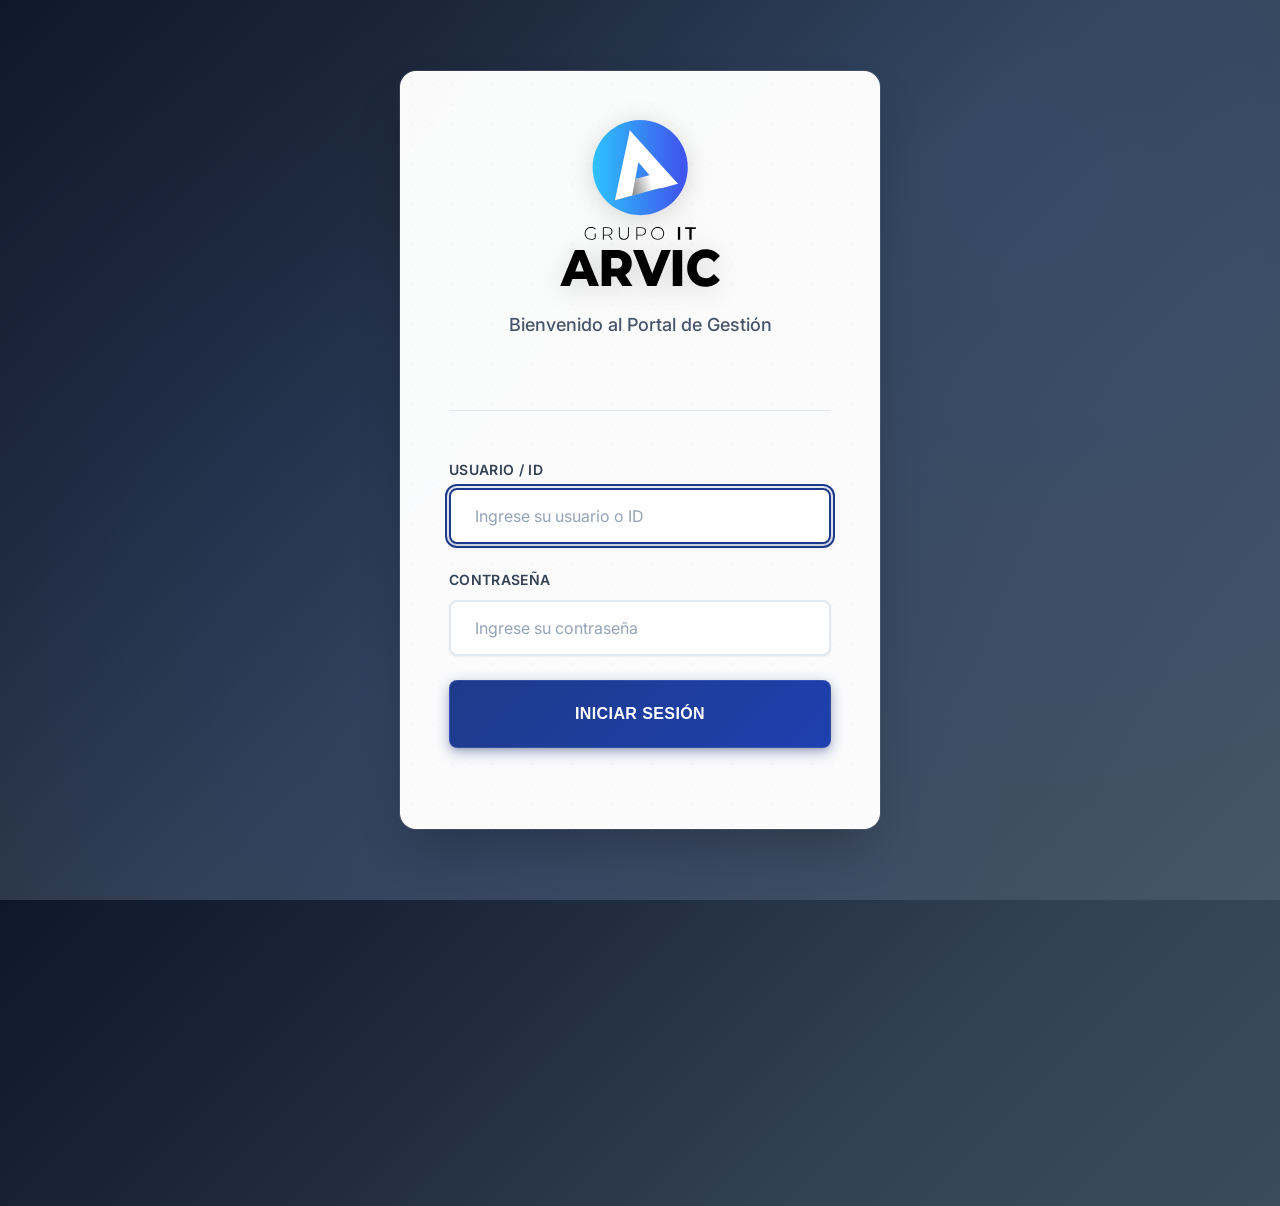
<file: index.html>
<!DOCTYPE html>
<html lang="es">
<head>
    <meta charset="UTF-8">
    <meta name="viewport" content="width=device-width, initial-scale=1.0">
    <title>Portal ARVIC - Iniciar Sesión</title>
    <link rel="stylesheet" href="https://cdnjs.cloudflare.com/ajax/libs/font-awesome/6.5.1/css/all.min.css">
    <link rel="stylesheet" href="css/shared.css">
    <link rel="stylesheet" href="css/login.css">
</head>
<body>
    <div class="login-container">
        <div class="logo-section">
            <div class="logo">
                <img src="images/Logo Grupo IT Arvic 2.svg" alt="GRUPO IT ARVIC" class="logo-svg-complete">
            </div>
            <p class="welcome-text">Bienvenido al Portal de Gestión</p>
        </div>

        <div class="error-message" id="errorMessage"></div>
        <div class="success-message" id="successMessage"></div>

        <form id="loginForm">

            <div class="form-group">
                <label for="userId">Usuario / ID</label>
                <input type="text" id="userId" placeholder="Ingrese su usuario o ID" required>
            </div>

            <div class="form-group">
                <label for="password">Contraseña</label>
                <input type="password" id="password" placeholder="Ingrese su contraseña" required>
            </div>

            <button type="submit" class="login-btn">Iniciar Sesión</button>
        </form>
    </div>

    <script src="js/database.js"></script>
    <script src="js/auth.js"></script>
    <script src="js/login.js"></script>
</body>
</html>
</file>
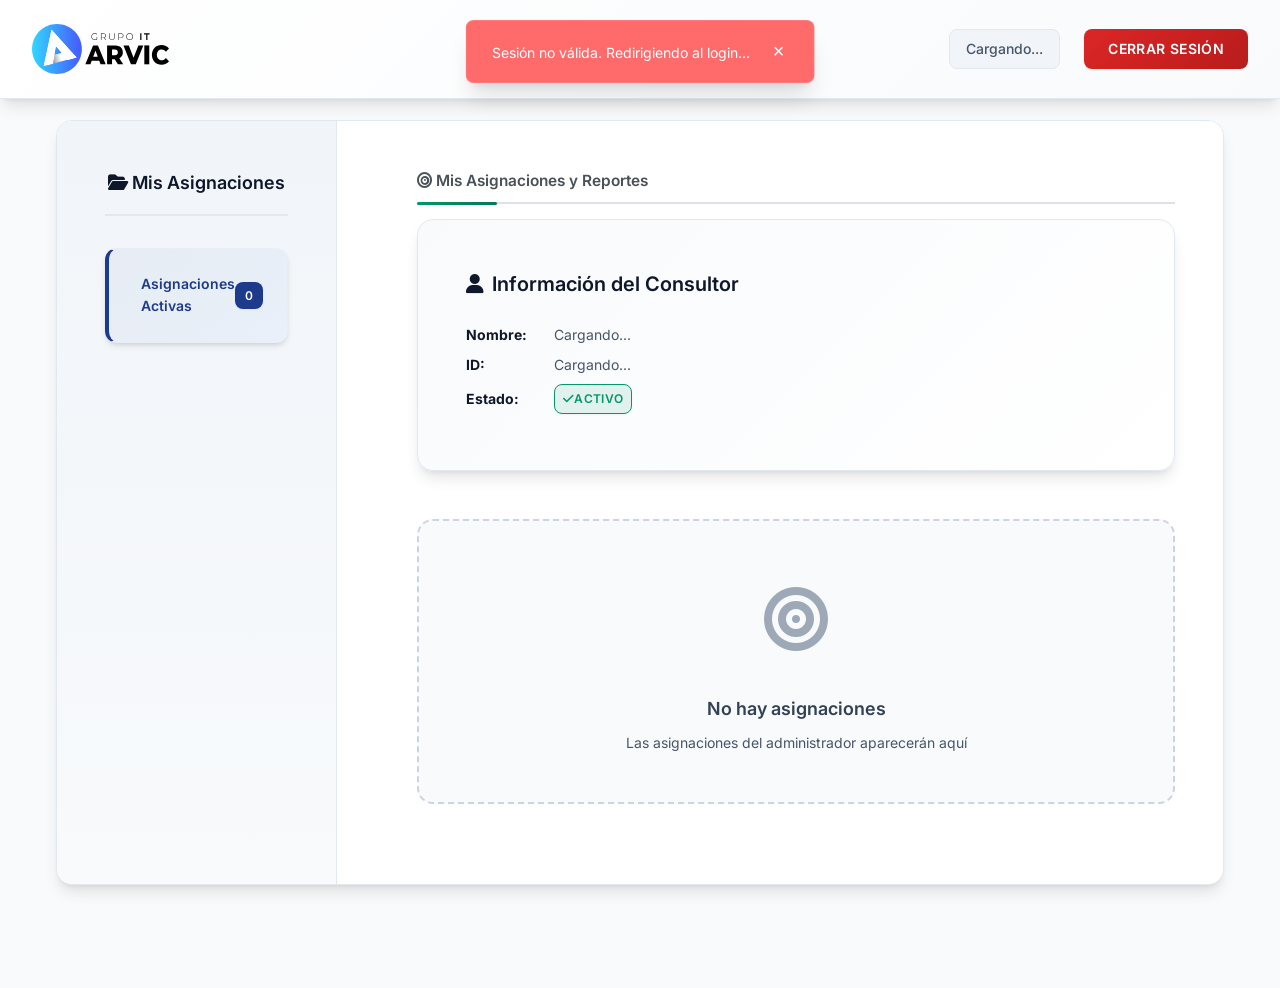
<file: consultor/dashboard.html>
<!DOCTYPE html>
<html lang="es">
<head>
    <meta charset="UTF-8">
    <meta name="viewport" content="width=device-width, initial-scale=1.0">
    <title>Portal Consultor - GRUPO IT ARVIC</title>
    <link rel="stylesheet" href="https://cdnjs.cloudflare.com/ajax/libs/font-awesome/6.5.1/css/all.min.css">
    <link rel="stylesheet" href="../css/shared.css">
    <link rel="stylesheet" href="../css/consultor.css">
</head>
<body class="consultor-layout">
    <header class="consultor-header">
        <nav class="navbar">
            <div class="nav-left">
                <div class="logo">
                    <img src="../images/Logo Grupo IT Arvic 22.svg" alt="GRUPO IT ARVIC" class="consultor-logo-svg">
                </div>
            </div>
            <div class="nav-center">
                <h2 style="color: #2c3e50; margin: 0;">Portal de Consultor</h2>
            </div>
            <div class="nav-right">
                <div class="user-menu">
                    <span class="user-name" id="consultorUserName">Cargando...</span>
                    <button class="btn btn-danger" onclick="logout()">Cerrar Sesión</button>
                </div>
            </div>
        </nav>
    </header>

    <!-- Loading Spinner -->
    <div id="loadingSpinner" style="display: none; position: fixed; top: 0; left: 0; width: 100%; height: 100%; background: rgba(255,255,255,0.9); z-index: 9999; align-items: center; justify-content: center;">
        <div style="text-align: center;">
            <div style="border: 4px solid #f3f3f3; border-top: 4px solid #1cb5e0; border-radius: 50%; width: 50px; height: 50px; animation: spin 1s linear infinite; margin: 0 auto;"></div>
            <p style="margin-top: 20px; color: #666;">Cargando portal...</p>
        </div>
    </div>

    <main class="main-content" id="mainContent">
        <div class="container">
            <div class="content-wrapper">
                <!-- Sidebar Simplificado -->
                <div class="sidebar consultor-sidebar">
                    <h2 class="sidebar-title"><i class="fa-solid fa-folder-open"></i> Mis Asignaciones</h2>
                    <div class="sidebar-menu">
                        <div class="menu-item active">
                            <span class="menu-text">Asignaciones Activas</span>
                            <span class="menu-badge" id="assignmentsCount">0</span>
                        </div>
                    </div>
                </div>

                <!-- Panel Principal -->
                <div class="main-panel consultor-main">
                    <!-- Sección de Asignaciones -->
                    <div class="content-section active">
                        <h2 class="section-title"><i class="fa-solid fa-bullseye"></i> Mis Asignaciones y Reportes</h2>

                        <!-- Información del Usuario -->
                        <div class="user-info-card">
                            <h3><i class="fa-solid fa-user"></i> Información del Consultor</h3>
                            <div class="user-details">
                                <p><strong>Nombre:</strong> <span id="userNameDisplay">Cargando...</span></p>
                                <p><strong>ID:</strong> <span id="userIdDisplay">Cargando...</span></p>
                                <p><strong>Estado:</strong> <span class="custom-badge badge-success"><i class="fa-solid fa-check"></i> Activo</span></p>
                            </div>
                        </div>

                        <!-- Lista de Asignaciones -->
                        <div id="assignmentsList" class="assignments-container">
                            <div class="empty-state">
                                <div class="empty-state-icon"><i class="fa-solid fa-bullseye"></i></div>
                                <div class="empty-state-title">No hay asignaciones</div>
                                <div class="empty-state-desc">Las asignaciones del administrador aparecerán aquí</div>
                            </div>
                        </div>

                        <!-- Sección de Reportes Rechazados -->
                        <div id="rejectedReportsSection" class="dashboard-section" style="margin-top: 30px;">
                            <!-- El contenido se cargará dinámicamente via JavaScript -->
                        </div>
                    </div>
                </div>
            </div>
        </div>
    </main>

<!-- Modal para Crear Reporte - DISEÑO TIMESHEET REDISEÑADO -->
<div id="createReportModal" class="modal">
    <div class="modal-content redesigned-modal">
        <div class="modal-header">
            <h2 class="modal-title"><i class="fa-solid fa-file-alt"></i> Crear Ticket de Horas</h2>
            <button class="close-btn" onclick="closeModal('createReportModal')">&times;</button>
        </div>
        
        <div class="modal-body">
            <form id="reportForm" class="timesheet-form">
                
                <!-- Información de Asignación -->
                <div class="form-section">
                    <div class="section-title">Información de Asignación</div>
                    
                    <div class="form-row">
                        <div class="form-label">Empleado:</div>
                        <div class="form-value">
                            <div id="employeeDisplay" class="info-display">
                                <!-- Se llena dinámicamente -->
                            </div>
                        </div>
                    </div>

                    <div class="form-row">
                        <div class="form-label">Proyecto/Soporte:</div>
                        <div class="form-value">
                            <div id="selectedAssignmentInfo" class="info-display">
                                <!-- Se llena dinámicamente -->
                            </div>
                        </div>
                    </div>
                </div>

                <!-- Detalles del Reporte -->
                <div class="form-section">
                    <div class="section-title">Detalles del Ticket</div>
                    
                    <div class="form-row">
                        <label class="form-label required" for="reportTitle">Título:</label>
                        <div class="form-value">
                            <input type="text" 
                                   id="reportTitle" 
                                   class="form-control" 
                                   placeholder="Ej: Ticket Semanal - Desarrollo Módulo X"
                                   required>
                        </div>
                    </div>

                    <div class="form-row description-row">
                        <label class="form-label required" for="reportDescription">Descripción:</label>
                        <div class="form-value">
                            <textarea id="reportDescription" 
                                      class="form-control description-textarea" 
                                      placeholder="Describe detalladamente el trabajo realizado, logros y observaciones..."
                                      rows="4"
                                      required></textarea>
                        </div>
                    </div>
                </div>

                <!-- Tiempo y Fecha -->
                <div class="form-section">
                    <div class="section-title">Tiempo y Fecha</div>
                    
                    <div class="time-date-grid">
                        <div class="form-row">
                            <label class="form-label required" for="reportHours">Duración (Horas):</label>
                            <div class="form-value">
                                <div class="time-input-container">
                                    <input type="number" 
                                           id="reportHours" 
                                           class="form-control time-input" 
                                           min="0.5" 
                                           max="24" 
                                           step="0.5" 
                                           placeholder="8.0"
                                           required>
                                    <small class="form-text">Formato decimal (ej: 8.5)</small>
                                </div>
                            </div>
                        </div>

                        <div class="form-row">
                            <label class="form-label required" for="reportDate">Fecha:</label>
                            <div class="form-value">
                                <input type="date" 
                                       id="reportDate" 
                                       class="form-control date-input"
                                       required>
                            </div>
                        </div>
                    </div>
                </div>

            </form>

            <!-- Botones de Acción -->
            <div class="modal-actions">
                <button type="button" class="btn btn-cancel" onclick="closeModal('createReportModal')">
                    Cancelar
                </button>
                <button type="submit" class="btn btn-submit" form="reportForm">
                    <i class="fa-solid fa-paper-plane"></i> Enviar Ticket
                </button>
            </div>
        </div>
    </div>
</div>  

<!-- Modal para Ver Reportes de Asignación - ESTRUCTURA MEJORADA -->
<div id="viewReportsModal" class="modal">
    <div class="modal-content">
        <div class="modal-header">
            <h2 class="modal-title"><i class="fa-solid fa-chart-pie"></i> Reportes de Asignación</h2>
            <button class="close" onclick="closeModal('viewReportsModal')">&times;</button>
        </div>
        <div class="modal-body">
            <div id="assignmentReportsInfo">
                <!-- Información de la asignación -->
            </div>
            <div id="reportsList">
                <!-- Lista de reportes -->
            </div>
        </div>
    </div>
</div>

    <!-- Error Message Container -->
    <div id="errorContainer" style="display: none; position: fixed; top: 20px; left: 50%; transform: translateX(-50%); background: #ff6b6b; color: white; padding: 15px 25px; border-radius: 8px; z-index: 10000; max-width: 500px;">
        <span id="errorText"></span>
        <button onclick="hideError()" style="background: none; border: none; color: white; margin-left: 15px; cursor: pointer;">&times;</button>
    </div>

    <!-- Scripts en orden correcto -->
    <script src="../js/database.js"></script>
    <script src="../js/auth.js"></script>
    <script src="../js/utils.js"></script>
    <script src="consultor.js"></script>
</body>
</html>
</file>
<file: css/shared.css>
/* === ESTILOS COMPARTIDOS PROFESIONALES PARA PORTAL ARVIC === */

/* Tipografía mejorada */
@import url('https://fonts.googleapis.com/css2?family=Inter:wght@300;400;500;600;700;800&display=swap');

/* Reset y configuración base */
* {
    margin: 0;
    padding: 0;
    box-sizing: border-box;
}

:root {
    /* Paleta de colores corporativa */
    --primary-color: #1e3a8a;        /* Azul corporativo principal */
    --primary-dark: #1e40af;         /* Azul oscuro */
    --primary-light: #3b82f6;        /* Azul claro */
    --secondary-color: #475569;      /* Gris azulado */
    --accent-color: #dc2626;         /* Rojo corporativo */
    --success-color: #059669;        /* Verde éxito */
    --warning-color: #d97706;        /* Naranja advertencia */
    --info-color: #0284c7;           /* Azul información */
    
    /* Colores neutros */
    --gray-50: #f8fafc;
    --gray-100: #f1f5f9;
    --gray-200: #e2e8f0;
    --gray-300: #cbd5e1;
    --gray-400: #94a3b8;
    --gray-500: #64748b;
    --gray-600: #475569;
    --gray-700: #334155;
    --gray-800: #1e293b;
    --gray-900: #0f172a;
    
    /* Tipografía */
    --font-primary: 'Inter', 'Segoe UI', system-ui, -apple-system, sans-serif;
    --font-secondary: 'JetBrains Mono', 'Fira Code', monospace;
    
    /* Espaciado */
    --spacing-xs: 0.25rem;
    --spacing-sm: 0.5rem;
    --spacing-md: 1rem;
    --spacing-lg: 1.5rem;
    --spacing-xl: 2rem;
    --spacing-2xl: 3rem;
    
    /* Bordes y sombras */
    --border-radius-sm: 0.375rem;
    --border-radius-md: 0.5rem;
    --border-radius-lg: 0.75rem;
    --border-radius-xl: 1rem;
    
    --shadow-sm: 0 1px 2px 0 rgb(0 0 0 / 0.05);
    --shadow-md: 0 4px 6px -1px rgb(0 0 0 / 0.1), 0 2px 4px -2px rgb(0 0 0 / 0.1);
    --shadow-lg: 0 10px 15px -3px rgb(0 0 0 / 0.1), 0 4px 6px -4px rgb(0 0 0 / 0.1);
    --shadow-xl: 0 20px 25px -5px rgb(0 0 0 / 0.1), 0 8px 10px -6px rgb(0 0 0 / 0.1);
    
    /* Transiciones */
    --transition-fast: all 0.15s ease;
    --transition-normal: all 0.3s ease;
    --transition-slow: all 0.5s ease;
}

body {
    font-family: var(--font-primary);
    background-color: var(--gray-50);
    color: var(--gray-800);
    line-height: 1.6;
    font-size: 0.875rem;
    font-weight: 400;
    -webkit-font-smoothing: antialiased;
    -moz-osx-font-smoothing: grayscale;
}

/* === LOGO ARVIC EXACTO - RECREACIÓN COMPLETA === */

/* Logo container */
.logo {
    display: flex;
    align-items: center;
    gap: 1rem;
}

/* Círculo azul con gradiente */
.logo-icon {
    width: 72px;
    height: 72px;
    border-radius: 50%;
    background: linear-gradient(135deg, #4FC3F7 0%, #2196F3 50%, #1976D2 100%);
    position: relative;
    display: flex;
    align-items: center;
    justify-content: center;
    flex-shrink: 0;
    box-shadow: 0 4px 20px rgba(33, 150, 243, 0.3);
    overflow: hidden;
}

/* Letra A completa usando clip-path para mayor precisión */
.logo-icon::before {
    content: 'A';
    position: absolute;
    font-family: 'Arial Black', sans-serif;
    font-size: 42px;
    font-weight: 900;
    color: white;
    top: 50%;
    left: 50%;
    transform: translate(-50%, -50%);
    z-index: 2;
    line-height: 1;
}

/* Triángulo azul pequeño dentro de la A */
.logo-icon::after {
    content: '';
    position: absolute;
    width: 0;
    height: 0;
    border-left: 6px solid transparent;
    border-right: 6px solid transparent;
    border-bottom: 8px solid #1976D2;
    top: 58%;
    left: 50%;
    transform: translate(-50%, -50%);
    z-index: 3;
}

/* Contenedor del texto */
.logo-text {
    display: flex;
    flex-direction: column;
    line-height: 1;
    margin-left: 0.5rem;
}

/* Texto "GRUPO IT" */
.grupo-text {
    font-family: 'Segoe UI', 'Arial', sans-serif;
    font-size: 0.9rem;
    color: #888888;
    font-weight: 400;
    letter-spacing: 0.2em;
    text-transform: uppercase;
    margin-bottom: 0.1rem;
    line-height: 1;
}

/* Texto "ARVIC" */
.arvic-text {
    font-family: 'Arial Black', 'Helvetica', sans-serif;
    font-size: 2.8rem;
    color: #1976D2;
    font-weight: 900;
    letter-spacing: 0.02em;
    line-height: 0.9;
}

/* Versión pequeña para headers */
.logo.logo-small .logo-icon {
    width: 48px;
    height: 48px;
}

.logo.logo-small .logo-icon::before {
    font-size: 28px;
}

.logo.logo-small .logo-icon::after {
    border-left: 4px solid transparent;
    border-right: 4px solid transparent;
    border-bottom: 6px solid #1976D2;
}

.logo.logo-small .grupo-text {
    font-size: 0.7rem;
    letter-spacing: 0.15em;
}

.logo.logo-small .arvic-text {
    font-size: 1.8rem;
}

/* Versión extra pequeña para móviles */
.logo.logo-xs .logo-icon {
    width: 40px;
    height: 40px;
}

.logo.logo-xs .logo-icon::before {
    font-size: 22px;
}

.logo.logo-xs .logo-icon::after {
    border-left: 3px solid transparent;
    border-right: 3px solid transparent;
    border-bottom: 5px solid #1976D2;
}

.logo.logo-xs .grupo-text {
    font-size: 0.6rem;
    letter-spacing: 0.1em;
}

.logo.logo-xs .arvic-text {
    font-size: 1.4rem;
}

/* Animación sutil al hover */
.logo-icon {
    transition: all 0.3s ease;
}

.logo:hover .logo-icon {
    transform: scale(1.05);
    box-shadow: 0 6px 25px rgba(33, 150, 243, 0.4);
}

/* Responsive adjustments */
@media (max-width: 768px) {
    .logo {
        gap: 0.75rem;
    }
}

@media (max-width: 480px) {
    .logo {
        gap: 0.5rem;
    }
}

/* Sistema de botones profesional */
.btn {
    display: inline-flex;
    align-items: center;
    justify-content: center;
    gap: var(--spacing-sm);
    padding: var(--spacing-sm) var(--spacing-lg);
    border: 1px solid transparent;
    border-radius: var(--border-radius-md);
    font-family: var(--font-primary);
    font-size: 0.875rem;
    font-weight: 500;
    line-height: 1.25;
    text-decoration: none;
    cursor: pointer;
    transition: var(--transition-normal);
    position: relative;
    overflow: hidden;
    min-height: 40px;
    white-space: nowrap;
    box-shadow: var(--shadow-sm);
}

.btn:focus {
    outline: 2px solid var(--primary-color);
    outline-offset: 2px;
}

.btn:disabled {
    opacity: 0.6;
    cursor: not-allowed;
    pointer-events: none;
}

/* Variantes de botones */
.btn-primary {
    background-color: var(--primary-color);
    color: white;
    border-color: var(--primary-color);
}

.btn-primary:hover {
    background-color: var(--primary-dark);
    border-color: var(--primary-dark);
    transform: translateY(-1px);
    box-shadow: var(--shadow-md);
}

.btn-secondary {
    background-color: white;
    color: var(--gray-700);
    border-color: var(--gray-300);
}

.btn-secondary:hover {
    background-color: var(--gray-50);
    border-color: var(--gray-400);
    transform: translateY(-1px);
    box-shadow: var(--shadow-md);
}

.btn-success {
    background-color: var(--success-color);
    color: white;
    border-color: var(--success-color);
}

.btn-success:hover {
    background-color: #047857;
    transform: translateY(-1px);
    box-shadow: var(--shadow-md);
}

.btn-danger {
    background-color: var(--accent-color);
    color: white;
    border-color: var(--accent-color);
}

.btn-danger:hover {
    background-color: #b91c1c;
    transform: translateY(-1px);
    box-shadow: var(--shadow-md);
}

.btn-warning {
    background-color: var(--warning-color);
    color: white;
    border-color: var(--warning-color);
}

.btn-warning:hover {
    background-color: #c2410c;
    transform: translateY(-1px);
    box-shadow: var(--shadow-md);
}

.btn-info {
    background-color: var(--info-color);
    color: white;
    border-color: var(--info-color);
}

.btn-info:hover {
    background-color: #0369a1;
    transform: translateY(-1px);
    box-shadow: var(--shadow-md);
}

/* Tamaños de botones */
.btn-sm {
    padding: var(--spacing-xs) var(--spacing-md);
    font-size: 0.75rem;
    min-height: 32px;
}

.btn-lg {
    padding: var(--spacing-md) var(--spacing-xl);
    font-size: 1rem;
    min-height: 48px;
}

/* Formularios profesionales */
.form-group {
    margin-bottom: var(--spacing-lg);
}

.form-group label {
    display: block;
    margin-bottom: var(--spacing-sm);
    font-weight: 500;
    color: var(--gray-700);
    font-size: 0.875rem;
}

.form-group input,
.form-group select,
.form-group textarea {
    width: 100%;
    padding: var(--spacing-sm) var(--spacing-md);
    border: 1px solid var(--gray-300);
    border-radius: var(--border-radius-md);
    font-size: 0.875rem;
    font-family: var(--font-primary);
    transition: var(--transition-normal);
    background-color: white;
    color: var(--gray-900);
}

.form-group input:focus,
.form-group select:focus,
.form-group textarea:focus {
    outline: none;
    border-color: var(--primary-color);
    box-shadow: 0 0 0 3px rgba(30, 58, 138, 0.1);
}

.form-group input:disabled,
.form-group select:disabled,
.form-group textarea:disabled {
    background-color: var(--gray-100);
    color: var(--gray-500);
    cursor: not-allowed;
}

.form-group textarea {
    min-height: 80px;
    resize: vertical;
}

/* Cards profesionales */
.card {
    background: white;
    border-radius: var(--border-radius-lg);
    box-shadow: var(--shadow-md);
    padding: var(--spacing-xl);
    margin-bottom: var(--spacing-lg);
    border: 1px solid var(--gray-200);
    transition: var(--transition-normal);
}

.card:hover {
    box-shadow: var(--shadow-lg);
}

.card-header {
    display: flex;
    justify-content: space-between;
    align-items: center;
    margin-bottom: var(--spacing-lg);
    padding-bottom: var(--spacing-lg);
    border-bottom: 1px solid var(--gray-200);
}

.card-title {
    font-size: 1.125rem;
    font-weight: 600;
    color: var(--gray-900);
    margin: 0;
}

/* Sistema de mensajes mejorado */
.message {
    padding: var(--spacing-md) var(--spacing-lg);
    border-radius: var(--border-radius-md);
    margin-bottom: var(--spacing-lg);
    font-size: 0.875rem;
    font-weight: 500;
    border-left: 4px solid;
    display: flex;
    align-items: center;
    gap: var(--spacing-sm);
}

.message-success {
    background-color: #f0fdf4;
    color: #15803d;
    border-color: var(--success-color);
}

.message-error {
    background-color: #fef2f2;
    color: #dc2626;
    border-color: var(--accent-color);
}

.message-warning {
    background-color: #fffbeb;
    color: #d97706;
    border-color: var(--warning-color);
}

.message-info {
    background-color: #eff6ff;
    color: #2563eb;
    border-color: var(--info-color);
}

/* Badges profesionales */
.badge {
    display: inline-flex;
    align-items: center;
    padding: var(--spacing-xs) var(--spacing-sm);
    border-radius: var(--border-radius-sm);
    font-size: 0.75rem;
    font-weight: 500;
    text-align: center;
    line-height: 1;
    white-space: nowrap;
}

.badge-primary {
    background-color: rgba(30, 58, 138, 0.1);
    color: var(--primary-color);
}

.badge-success {
    background-color: rgba(5, 150, 105, 0.1);
    color: var(--success-color);
}

.badge-danger {
    background-color: rgba(220, 38, 38, 0.1);
    color: var(--accent-color);
}

.badge-warning {
    background-color: rgba(217, 119, 6, 0.1);
    color: var(--warning-color);
}

.badge-secondary {
    background-color: var(--gray-100);
    color: var(--gray-600);
}

/* Modal profesional */
.modal {
    display: none;
    position: fixed;
    z-index: 50;
    left: 0;
    top: 0;
    width: 100%;
    height: 100%;
    background-color: rgba(15, 23, 42, 0.5);
    backdrop-filter: blur(4px);
    animation: fadeIn 0.3s ease;
}

.modal-content {
    background-color: white;
    margin: 5% auto;
    padding: 0;
    border-radius: var(--border-radius-xl);
    width: 90%;
    max-width: 500px;
    position: relative;
    animation: slideDown 0.3s ease;
    box-shadow: var(--shadow-xl);
    border: 1px solid var(--gray-200);
    overflow: hidden;
}

.modal-header {
    display: flex;
    justify-content: space-between;
    align-items: center;
    padding: var(--spacing-xl);
    background: linear-gradient(135deg, var(--primary-color) 0%, var(--primary-dark) 100%);
    color: white;
    border-bottom: 1px solid var(--gray-200);
}

.modal-title {
    font-size: 1.25rem;
    font-weight: 600;
    margin: 0;
}

.modal-body {
    padding: var(--spacing-xl);
}

.close {
    color: rgba(255, 255, 255, 0.8);
    font-size: 1.5rem;
    font-weight: bold;
    cursor: pointer;
    background: none;
    border: none;
    padding: var(--spacing-sm);
    width: 40px;
    height: 40px;
    display: flex;
    align-items: center;
    justify-content: center;
    border-radius: var(--border-radius-md);
    transition: var(--transition-normal);
}

.close:hover {
    color: white;
    background-color: rgba(255, 255, 255, 0.1);
}

/* Utilidades */
.text-center { text-align: center; }
.text-left { text-align: left; }
.text-right { text-align: right; }

.d-none { display: none !important; }
.d-block { display: block !important; }
.d-flex { display: flex !important; }
.d-inline-flex { display: inline-flex !important; }

/* Espaciado */
.m-0 { margin: 0; }
.mt-1 { margin-top: var(--spacing-xs); }
.mt-2 { margin-top: var(--spacing-sm); }
.mt-3 { margin-top: var(--spacing-md); }
.mt-4 { margin-top: var(--spacing-lg); }
.mt-5 { margin-top: var(--spacing-xl); }

.mb-1 { margin-bottom: var(--spacing-xs); }
.mb-2 { margin-bottom: var(--spacing-sm); }
.mb-3 { margin-bottom: var(--spacing-md); }
.mb-4 { margin-bottom: var(--spacing-lg); }
.mb-5 { margin-bottom: var(--spacing-xl); }

.p-1 { padding: var(--spacing-xs); }
.p-2 { padding: var(--spacing-sm); }
.p-3 { padding: var(--spacing-md); }
.p-4 { padding: var(--spacing-lg); }
.p-5 { padding: var(--spacing-xl); }

/* Grid system mejorado */
.container {
    max-width: 1400px;
    margin: 0 auto;
    padding: 0 var(--spacing-lg);
}

.row {
    display: flex;
    flex-wrap: wrap;
    margin: 0 calc(-1 * var(--spacing-md));
}

.col {
    flex: 1;
    padding: 0 var(--spacing-md);
}

.col-6 {
    flex: 0 0 50%;
    max-width: 50%;
    padding: 0 var(--spacing-md);
}

.col-4 {
    flex: 0 0 33.333333%;
    max-width: 33.333333%;
    padding: 0 var(--spacing-md);
}

.col-3 {
    flex: 0 0 25%;
    max-width: 25%;
    padding: 0 var(--spacing-md);
}

/* Responsive */
@media (max-width: 768px) {
    .container {
        padding: 0 var(--spacing-md);
    }
    
    .col-6,
    .col-4,
    .col-3 {
        flex: 0 0 100%;
        max-width: 100%;
    }
    
    .modal-content {
        margin: 10% auto;
        width: 95%;
    }
    
    .logo-icon {
        width: 40px;
        height: 40px;
    }
    
    .logo-icon::before {
        width: 20px;
        height: 20px;
    }
    
    .arvic-text {
        font-size: 1.25rem;
    }
}

/* Animaciones profesionales */
@keyframes fadeIn {
    from { opacity: 0; }
    to { opacity: 1; }
}

@keyframes slideDown {
    from { 
        opacity: 0; 
        transform: translateY(-20px) scale(0.95); 
    }
    to { 
        opacity: 1; 
        transform: translateY(0) scale(1); 
    }
}

.fade-in {
    animation: fadeIn 0.5s ease;
}

.slide-in {
    animation: slideDown 0.3s ease;
}

/* Mejoras de accesibilidad */
@media (prefers-reduced-motion: reduce) {
    *,
    ::before,
    ::after {
        animation-duration: 0.01ms !important;
        animation-iteration-count: 1 !important;
        transition-duration: 0.01ms !important;
    }
}

/* Estados de focus mejorados */
*:focus-visible {
    outline: 2px solid var(--primary-color);
    outline-offset: 2px;
}

/* Scrollbar personalizada */
::-webkit-scrollbar {
    width: 8px;
    height: 8px;
}

::-webkit-scrollbar-track {
    background: var(--gray-100);
    border-radius: var(--border-radius-sm);
}

::-webkit-scrollbar-thumb {
    background: var(--gray-400);
    border-radius: var(--border-radius-sm);
}

::-webkit-scrollbar-thumb:hover {
    background: var(--gray-500);
}

/* Para Firefox */
html {
    scrollbar-width: thin;
    scrollbar-color: var(--gray-400) var(--gray-100);
}
</file>
<file: css/login.css>
/* === ESTILOS PROFESIONALES PARA LA PÁGINA DE LOGIN === */

body {
    background: linear-gradient(135deg, #0f172a 0%, #1e293b 25%, #334155 50%, #475569 100%);
    min-height: 100vh;
    display: flex;
    align-items: center;
    justify-content: center;
    margin: 0;
    position: relative;
    overflow: hidden;
}

/* Patrón de fondo corporativo */
body::before {
    content: '';
    position: absolute;
    top: 0;
    left: 0;
    right: 0;
    bottom: 0;
    background-image: 
        radial-gradient(circle at 20% 50%, rgba(30, 58, 138, 0.1) 0%, transparent 50%),
        radial-gradient(circle at 80% 20%, rgba(59, 130, 246, 0.1) 0%, transparent 50%),
        radial-gradient(circle at 40% 80%, rgba(30, 64, 175, 0.1) 0%, transparent 50%);
    pointer-events: none;
}

/* Container principal del login */
.login-container {
    background: rgba(255, 255, 255, 0.98);
    backdrop-filter: blur(20px);
    border-radius: var(--border-radius-xl);
    box-shadow: 
        0 25px 50px -12px rgba(0, 0, 0, 0.25),
        0 0 0 1px rgba(255, 255, 255, 0.1);
    padding: var(--spacing-2xl);
    width: 100%;
    max-width: 480px;
    text-align: center;
    animation: loginFadeIn 0.8s ease;
    position: relative;
    border: 1px solid rgba(255, 255, 255, 0.2);
}

/* Animación de entrada refinada */
@keyframes loginFadeIn {
    from {
        opacity: 0;
        transform: translateY(40px) scale(0.95);
    }
    to {
        opacity: 1;
        transform: translateY(0) scale(1);
    }
}

/* Sección del logo mejorada */
.logo-svg-complete {
    width: 160px; /* Ajusta según tu logo */
    height: auto;
    filter: drop-shadow(0 4px 12px rgba(0, 0, 0, 0.15));
    transition: transform 0.3s ease;
}

.logo-section .logo {
    display: flex;
    flex-direction: column; /* Cambiar a columna */
    align-items: center;
    justify-content: center;
    margin-bottom: var(--spacing-lg);
    gap: 0; /* Sin gap ya que el SVG tiene todo */
}

.logo-section {
    margin-bottom: var(--spacing-2xl);
    padding-bottom: var(--spacing-lg);
    border-bottom: 1px solid var(--gray-200);
}

.logo-section .logo-icon::before {
    width: 32px;
    height: 32px;
}

/* Título de bienvenida */
.welcome-text {
    color: var(--gray-600);
    margin-bottom: var(--spacing-2xl);
    font-size: 1.125rem;
    font-weight: 500;
    line-height: 1.5;
}

/* Estilos de formulario refinados */
.form-group {
    text-align: left;
    margin-bottom: var(--spacing-lg);
}

.form-group label {
    display: block;
    margin-bottom: var(--spacing-sm);
    font-weight: 600;
    color: var(--gray-700);
    font-size: 0.875rem;
    text-transform: uppercase;
    letter-spacing: 0.025em;
}

.form-group input,
.form-group select {
    width: 100%;
    padding: var(--spacing-md) var(--spacing-lg);
    border: 2px solid var(--gray-200);
    border-radius: var(--border-radius-md);
    font-size: 1rem;
    font-weight: 500;
    transition: var(--transition-normal);
    background-color: white;
    color: var(--gray-900);
    box-shadow: var(--shadow-sm);
}

.form-group input:focus,
.form-group select:focus {
    outline: none;
    border-color: var(--primary-color);
    box-shadow: 
        0 0 0 3px rgba(30, 58, 138, 0.1),
        var(--shadow-md);
    transform: translateY(-1px);
}

.form-group input::placeholder {
    color: var(--gray-400);
    font-weight: 400;
}

/* Botón de login profesional */
.login-btn {
    width: 100%;
    background: linear-gradient(135deg, var(--primary-color) 0%, var(--primary-dark) 100%);
    color: white;
    border: none;
    padding: var(--spacing-lg) var(--spacing-xl);
    border-radius: var(--border-radius-md);
    font-size: 1rem;
    font-weight: 600;
    cursor: pointer;
    transition: var(--transition-normal);
    margin-bottom: var(--spacing-xl);
    position: relative;
    overflow: hidden;
    text-transform: uppercase;
    letter-spacing: 0.025em;
    box-shadow: 
        0 4px 14px 0 rgba(30, 58, 138, 0.39),
        var(--shadow-md);
    border: 1px solid rgba(255, 255, 255, 0.1);
}

/* Efecto de brillo en el botón */
.login-btn::before {
    content: '';
    position: absolute;
    top: 0;
    left: -100%;
    width: 100%;
    height: 100%;
    background: linear-gradient(90deg, transparent, rgba(255, 255, 255, 0.2), transparent);
    transition: left 0.5s;
}

.login-btn:hover::before {
    left: 100%;
}

.login-btn:hover {
    transform: translateY(-2px);
    box-shadow: 
        0 8px 25px rgba(30, 58, 138, 0.4),
        var(--shadow-lg);
}

.login-btn:active {
    transform: translateY(0);
}

/* Credenciales de demostración refinadas */
.demo-credentials {
    background: linear-gradient(135deg, var(--gray-50) 0%, var(--gray-100) 100%);
    padding: var(--spacing-xl);
    border-radius: var(--border-radius-lg);
    margin-top: var(--spacing-xl);
    font-size: 0.875rem;
    color: var(--gray-700);
    text-align: left;
    border: 1px solid var(--gray-200);
    box-shadow: var(--shadow-sm);
}

.demo-credentials h4 {
    color: var(--gray-900);
    margin-bottom: var(--spacing-md);
    font-size: 1rem;
    text-align: center;
    font-weight: 600;
    text-transform: uppercase;
    letter-spacing: 0.025em;
}

.demo-credentials strong {
    color: var(--primary-color);
    font-weight: 600;
}

.demo-credentials code {
    background: white;
    padding: var(--spacing-xs) var(--spacing-sm);
    border-radius: var(--border-radius-sm);
    font-family: var(--font-secondary);
    font-size: 0.8rem;
    border: 1px solid var(--gray-300);
    color: var(--gray-800);
}

/* Mensajes de error y éxito mejorados */
.error-message {
    background: linear-gradient(135deg, #dc2626 0%, #b91c1c 100%);
    color: white;
    padding: var(--spacing-md) var(--spacing-lg);
    border-radius: var(--border-radius-md);
    margin-bottom: var(--spacing-lg);
    display: none;
    font-weight: 500;
    box-shadow: 
        0 4px 12px rgba(220, 38, 38, 0.3),
        var(--shadow-md);
    animation: shakeError 0.5s ease;
    border: 1px solid rgba(255, 255, 255, 0.1);
    display: flex;
    align-items: center;
    gap: var(--spacing-sm);
}

.error-message::before {
    content: '⚠️';
    font-size: 1.125rem;
}

@keyframes shakeError {
    0%, 100% { transform: translateX(0); }
    25% { transform: translateX(-5px); }
    75% { transform: translateX(5px); }
}

.success-message {
    background: linear-gradient(135deg, #059669 0%, #047857 100%);
    color: white;
    padding: var(--spacing-md) var(--spacing-lg);
    border-radius: var(--border-radius-md);
    margin-bottom: var(--spacing-lg);
    display: none;
    font-weight: 500;
    box-shadow: 
        0 4px 12px rgba(5, 150, 105, 0.3),
        var(--shadow-md);
    animation: successPulse 0.6s ease;
    border: 1px solid rgba(255, 255, 255, 0.1);
    display: flex;
    align-items: center;
    gap: var(--spacing-sm);
}

.success-message::before {
    content: '✅';
    font-size: 1.125rem;
}

@keyframes successPulse {
    0% { transform: scale(0.9); opacity: 0; }
    50% { transform: scale(1.05); }
    100% { transform: scale(1); opacity: 1; }
}

/* Animación de carga mejorada para el botón */
.login-btn.loading {
    pointer-events: none;
    position: relative;
    background: linear-gradient(135deg, var(--gray-400) 0%, var(--gray-500) 100%);
}

.login-btn.loading::after {
    content: '';
    position: absolute;
    width: 20px;
    height: 20px;
    border: 2px solid transparent;
    border-top: 2px solid white;
    border-radius: 50%;
    animation: spin 1s linear infinite;
    top: 50%;
    left: 50%;
    margin-left: -10px;
    margin-top: -10px;
}

@keyframes spin {
    0% { transform: rotate(0deg); }
    100% { transform: rotate(360deg); }
}

.login-btn.loading span {
    opacity: 0;
}

/* Botones de demostración mejorados */
.demo-credentials .btn {
    margin: var(--spacing-sm) var(--spacing-xs);
    padding: var(--spacing-sm) var(--spacing-md);
    font-size: 0.75rem;
    border-radius: var(--border-radius-sm);
    text-transform: uppercase;
    letter-spacing: 0.025em;
    font-weight: 600;
}

.demo-credentials .btn:first-of-type {
    background: linear-gradient(135deg, var(--primary-color) 0%, var(--primary-dark) 100%);
    color: white;
}

.demo-credentials .btn:last-of-type {
    background: linear-gradient(135deg, var(--success-color) 0%, #047857 100%);
    color: white;
}

/* Responsive mejorado */
@media (max-width: 640px) {
    .login-container {
        padding: var(--spacing-xl) var(--spacing-lg);
        margin: var(--spacing-lg);
        max-width: none;
        border-radius: var(--border-radius-lg);
    }
    
    .logo-section .logo-icon {
        width: 56px;
        height: 56px;
    }
    
    .logo-section .logo-icon::before {
        width: 28px;
        height: 28px;
    }
    
    .logo-section .arvic-text {
        font-size: 1.75rem;
    }
    
    .demo-credentials {
        font-size: 0.8rem;
        padding: var(--spacing-lg);
    }
    
    .welcome-text {
        font-size: 1rem;
    }
}

@media (max-width: 480px) {
    body {
        padding: var(--spacing-md);
    }
    
    .login-container {
        padding: var(--spacing-lg);
        margin: 0;
    }
    
    .form-group input,
    .form-group select {
        padding: var(--spacing-sm) var(--spacing-md);
        font-size: 0.9rem;
    }
    
    .login-btn {
        padding: var(--spacing-md) var(--spacing-lg);
        font-size: 0.9rem;
    }
}

/* Estados de focus mejorados para accesibilidad */
.login-btn:focus-visible,
.form-group input:focus-visible,
.form-group select:focus-visible {
    outline: 2px solid var(--primary-color);
    outline-offset: 2px;
}

/* Mejoras de contraste para modo oscuro */
@media (prefers-color-scheme: dark) {
    .demo-credentials {
        background: linear-gradient(135deg, var(--gray-800) 0%, var(--gray-700) 100%);
        color: var(--gray-300);
        border-color: var(--gray-600);
    }
    
    .demo-credentials h4 {
        color: var(--gray-100);
    }
    
    .demo-credentials code {
        background: var(--gray-900);
        color: var(--gray-200);
        border-color: var(--gray-600);
    }
}

/* Efectos de partículas de fondo (opcional) */
.login-container::before {
    content: '';
    position: absolute;
    top: -50%;
    left: -50%;
    width: 200%;
    height: 200%;
    background: radial-gradient(circle, rgba(30, 58, 138, 0.03) 1px, transparent 1px);
    background-size: 20px 20px;
    animation: moveBackground 20s linear infinite;
    pointer-events: none;
    z-index: -1;
}

@keyframes moveBackground {
    0% { transform: translate(0, 0); }
    100% { transform: translate(20px, 20px); }
}

/* Mejoras de rendimiento */
.login-container,
.login-btn,
.form-group input,
.form-group select {
    will-change: transform;
}

/* Transiciones suaves para cambios de tema */
* {
    transition: background-color 0.3s ease, border-color 0.3s ease, color 0.3s ease;
}
</file>
<file: css/consultor.css>
/* === ESTILOS PROFESIONALES PARA EL PANEL DE CONSULTOR === */

/* Layout principal del consultor */
.consultor-layout {
    background: var(--gray-50);
    min-height: 100vh;
    margin: 0;
    padding: 0;
    font-family: var(--font-primary);
}

/* Header del consultor profesional */
.consultor-header {
    background: linear-gradient(135deg, white 0%, var(--gray-50) 100%);
    border-bottom: 1px solid var(--gray-200);
    box-shadow: var(--shadow-lg);
    position: fixed;
    top: 0;
    left: 0;
    right: 0;
    z-index: 40;
    width: 100%;
}

.consultor-header .navbar {
    display: flex;
    justify-content: space-between;
    align-items: center;
    padding: var(--spacing-lg) var(--spacing-xl);
    max-width: 1400px;
    margin: 0 auto;
    width: 100%;
    box-sizing: border-box;
}

/* Logo section mejorada */
.consultor-header .nav-left {
    display: flex;
    align-items: center;
    flex-shrink: 0;
}

.consultor-header .logo {
    display: flex;
    align-items: center;
    flex-shrink: 0;
}

.consultor-logo-svg {
    height: 50px; /* Misma altura que el admin */
    width: auto;
    filter: brightness(1.1) drop-shadow(0 2px 8px rgba(255, 255, 255, 0.1));
    transition: transform 0.3s ease;
}

.consultor-logo-svg:hover {
    transform: scale(1.05);
}

@media (max-width: 768px) {
    .consultor-logo-svg {
        height: 40px;
    }
}

.consultor-header .logo-icon::after {
    content: '';
    position: absolute;
    width: 0;
    height: 0;
    border-left: 16px solid white;
    border-top: 10px solid transparent;
    border-bottom: 10px solid transparent;
    left: 50%;
    top: 50%;
    margin-left: -6px;
    margin-top: -10px;
    filter: drop-shadow(0 1px 2px rgba(0, 0, 0, 0.1));
}

/* Título central mejorado */
.consultor-header .nav-center {
    flex: 1;
    display: flex;
    justify-content: center;
    margin: 0 var(--spacing-xl);
}

.consultor-header .nav-center h2 {
    color: var(--gray-800);
    margin: 0;
    font-size: 1.25rem;
    font-weight: 600;
    text-align: center;
    background: linear-gradient(135deg, var(--gray-800) 0%, var(--gray-600) 100%);
    -webkit-background-clip: text;
    -webkit-text-fill-color: transparent;
    background-clip: text;
}

/* Menú de usuario mejorado */
.consultor-header .nav-right {
    display: flex;
    align-items: center;
    gap: var(--spacing-lg);
    flex-shrink: 0;
}

.consultor-header .user-menu {
    display: flex;
    align-items: center;
    gap: var(--spacing-lg);
}

.consultor-header .user-name {
    font-size: 0.875rem;
    color: var(--gray-600);
    font-weight: 500;
    white-space: nowrap;
    padding: var(--spacing-sm) var(--spacing-md);
    background: var(--gray-100);
    border-radius: var(--border-radius-md);
    border: 1px solid var(--gray-200);
}

.consultor-header .btn-danger {
    background: linear-gradient(135deg, var(--accent-color) 0%, #b91c1c 100%);
    color: white;
    border: none;
    padding: var(--spacing-sm) var(--spacing-lg);
    border-radius: var(--border-radius-md);
    cursor: pointer;
    font-size: 0.875rem;
    font-weight: 600;
    transition: var(--transition-normal);
    box-shadow: var(--shadow-sm);
    text-transform: uppercase;
    letter-spacing: 0.025em;
}

.consultor-header .btn-danger:hover {
    background: linear-gradient(135deg, #b91c1c 0%, #991b1b 100%);
    transform: translateY(-1px);
    box-shadow: var(--shadow-md);
}

/* Contenido principal */
.main-content {
    margin-top: 88px;
    padding: var(--spacing-xl);
    min-height: calc(100vh - 88px);
    background: var(--gray-50);
}

.container {
    max-width: 1400px;
    margin: 0 auto;
    width: 100%;
}

.content-wrapper {
    display: flex;
    gap: var(--spacing-xl);
    background: white;
    border-radius: var(--border-radius-xl);
    box-shadow: var(--shadow-lg);
    overflow: hidden;
    min-height: calc(100vh - 140px);
    border: 1px solid var(--gray-200);
}

/* Sidebar mejorado del consultor */
.consultor-sidebar {
    width: 280px;
    background: linear-gradient(180deg, var(--gray-100) 0%, var(--gray-50) 100%);
    border-right: 1px solid var(--gray-200);
    flex-shrink: 0;
    padding: var(--spacing-2xl);
}

.sidebar-title {
    font-size: 1.125rem;
    font-weight: 600;
    color: var(--gray-900);
    margin-bottom: var(--spacing-xl);
    text-align: center;
    padding-bottom: var(--spacing-md);
    border-bottom: 2px solid var(--gray-200);
}

.sidebar-menu {
    display: flex;
    flex-direction: column;
    gap: var(--spacing-md);
}

.sidebar-menu .menu-item {
    display: flex;
    justify-content: space-between;
    align-items: center;
    padding: var(--spacing-lg) var(--spacing-xl);
    border-radius: var(--border-radius-lg);
    border: 1px solid transparent;
    background: linear-gradient(135deg, rgba(30, 58, 138, 0.05) 0%, rgba(59, 130, 246, 0.05) 100%);
    border-left: 4px solid var(--primary-color);
    box-shadow: var(--shadow-md);
    transition: var(--transition-normal);
}

.sidebar-menu .menu-item:hover {
    background: linear-gradient(135deg, rgba(30, 58, 138, 0.1) 0%, rgba(59, 130, 246, 0.1) 100%);
    transform: translateX(4px);
    box-shadow: var(--shadow-lg);
}

.sidebar-menu .menu-text {
    font-size: 0.875rem;
    color: var(--primary-color);
    font-weight: 600;
}

.sidebar-menu .menu-badge {
    background: var(--primary-color);
    color: white;
    padding: var(--spacing-xs) var(--spacing-sm);
    border-radius: var(--border-radius-md);
    font-size: 0.75rem;
    font-weight: 600;
    min-width: 28px;
    text-align: center;
    box-shadow: var(--shadow-sm);
}

/* Panel principal del consultor */
.consultor-main {
    flex: 1;
    padding: var(--spacing-2xl);
    background: white;
    overflow-y: auto;
}

/* Secciones de contenido */
.content-section {
    display: block;
    animation: fadeInSection 0.5s ease;
}

@keyframes fadeInSection {
    from {
        opacity: 0;
        transform: translateY(20px);
    }
    to {
        opacity: 1;
        transform: translateY(0);
    }
}

.section-title {
    font-size: 1.875rem;
    color: var(--gray-900);
    margin-bottom: var(--spacing-2xl);
    padding-bottom: var(--spacing-lg);
    border-bottom: 3px solid var(--primary-color);
    position: relative;
    font-weight: 700;
}

.section-title::after {
    content: '';
    position: absolute;
    bottom: -3px;
    left: 0;
    width: 80px;
    height: 3px;
    background: linear-gradient(135deg, var(--success-color) 0%, #047857 100%);
    border-radius: var(--border-radius-sm);
}

/* Tarjeta de información del usuario mejorada */
.user-info-card {
    background: linear-gradient(135deg, var(--gray-50) 0%, white 100%);
    border-radius: var(--border-radius-xl);
    padding: var(--spacing-2xl);
    margin-bottom: var(--spacing-2xl);
    border-left: 6px solid var(--primary-color);
    box-shadow: var(--shadow-lg);
    border: 1px solid var(--gray-200);
}

.user-info-card h3 {
    color: var(--gray-900);
    margin-bottom: var(--spacing-lg);
    font-size: 1.25rem;
    font-weight: 600;
    display: flex;
    align-items: center;
    gap: var(--spacing-sm);
}

.user-details p {
    margin: var(--spacing-sm) 0;
    font-size: 0.875rem;
    color: var(--gray-600);
    display: flex;
    align-items: center;
    gap: var(--spacing-sm);
}

.user-details strong {
    color: var(--gray-900);
    min-width: 80px;
}

/* Contenedor de asignaciones mejorado */
.assignments-container {
    margin-top: var(--spacing-2xl);
}

.assignment-card {
    background: white;
    border: 1px solid var(--gray-200);
    border-radius: var(--border-radius-xl);
    padding: var(--spacing-2xl);
    margin-bottom: var(--spacing-xl);
    box-shadow: var(--shadow-lg);
    transition: var(--transition-normal);
    border-left: 6px solid var(--primary-color);
    position: relative;
    overflow: hidden;
}

.assignment-card::before {
    content: '';
    position: absolute;
    top: 0;
    right: 0;
    width: 100px;
    height: 100px;
    background: linear-gradient(135deg, rgba(30, 58, 138, 0.05) 0%, transparent 70%);
    border-radius: 0 0 0 100px;
    pointer-events: none;
}

.assignment-card:hover {
    transform: translateY(-4px);
    box-shadow: var(--shadow-xl);
    border-left-color: var(--success-color);
}

.assignment-header {
    display: flex;
    justify-content: space-between;
    align-items: center;
    margin-bottom: var(--spacing-lg);
    padding-bottom: var(--spacing-md);
    border-bottom: 2px solid var(--gray-100);
}

.assignment-header h3 {
    margin: 0;
    color: var(--gray-900);
    font-size: 1.125rem;
    font-weight: 600;
}

.assignment-id {
    background: linear-gradient(135deg, var(--primary-color) 0%, var(--primary-dark) 100%);
    color: white;
    padding: var(--spacing-xs) var(--spacing-md);
    border-radius: var(--border-radius-md);
    font-size: 0.75rem;
    font-weight: 700;
    font-family: var(--font-secondary);
    box-shadow: var(--shadow-sm);
}

.assignment-details {
    margin-bottom: var(--spacing-lg);
}

.assignment-details p {
    margin: var(--spacing-sm) 0;
    font-size: 0.875rem;
    color: var(--gray-600);
    display: flex;
    align-items: center;
    gap: var(--spacing-sm);
}

.assignment-details strong {
    color: var(--gray-900);
    font-weight: 600;
    min-width: 100px;
}

.assignment-actions {
    display: flex;
    gap: var(--spacing-md);
    padding-top: var(--spacing-lg);
    border-top: 1px solid var(--gray-200);
    flex-wrap: wrap;
}

/* Botones de asignaciones mejorados */
.btn {
    padding: var(--spacing-md) var(--spacing-lg);
    border: none;
    border-radius: var(--border-radius-md);
    cursor: pointer;
    font-size: 0.875rem;
    font-weight: 500;
    transition: var(--transition-normal);
    text-decoration: none;
    display: inline-flex;
    align-items: center;
    gap: var(--spacing-sm);
    text-transform: uppercase;
    letter-spacing: 0.025em;
    box-shadow: var(--shadow-sm);
}

.btn-primary {
    background: linear-gradient(135deg, var(--primary-color) 0%, var(--primary-dark) 100%);
    color: white;
    box-shadow: var(--shadow-md);
}

.btn-primary:hover {
    transform: translateY(-1px);
    box-shadow: var(--shadow-lg);
    background: linear-gradient(135deg, var(--primary-dark) 0%, #1e40af 100%);
}

.btn-secondary {
    background: linear-gradient(135deg, var(--gray-600) 0%, var(--gray-700) 100%);
    color: white;
    box-shadow: var(--shadow-md);
}

.btn-secondary:hover {
    transform: translateY(-1px);
    box-shadow: var(--shadow-lg);
    background: linear-gradient(135deg, var(--gray-700) 0%, var(--gray-800) 100%);
}

.btn-danger {
    background: linear-gradient(135deg, var(--accent-color) 0%, #b91c1c 100%);
    color: white;
    box-shadow: var(--shadow-md);
}

.btn-danger:hover {
    background: linear-gradient(135deg, #b91c1c 0%, #991b1b 100%);
    transform: translateY(-1px);
    box-shadow: var(--shadow-lg);
}

/* Formulario de reportes mejorado */
.submit-btn {
    background: linear-gradient(135deg, var(--primary-color) 0%, var(--primary-dark) 100%);
    color: white;
    border: none;
    padding: var(--spacing-lg) var(--spacing-2xl);
    border-radius: var(--border-radius-md);
    cursor: pointer;
    font-size: 1rem;
    font-weight: 600;
    transition: var(--transition-normal);
    box-shadow: var(--shadow-lg);
    text-transform: uppercase;
    letter-spacing: 0.025em;
    min-width: 200px;
}

.submit-btn:hover {
    transform: translateY(-2px);
    box-shadow: var(--shadow-xl);
    background: linear-gradient(135deg, var(--primary-dark) 0%, #1e40af 100%);
}

/* Estados vacíos mejorados */
.empty-state {
    text-align: center;
    padding: var(--spacing-2xl);
    color: var(--gray-500);
    background: var(--gray-50);
    border-radius: var(--border-radius-xl);
    border: 2px dashed var(--gray-300);
    margin: var(--spacing-xl) 0;
}

.empty-state-icon {
    font-size: 4rem;
    margin-bottom: var(--spacing-lg);
    opacity: 0.6;
}

.empty-state-title {
    font-size: 1.125rem;
    font-weight: 600;
    margin-bottom: var(--spacing-sm);
    color: var(--gray-700);
}

.empty-state-desc {
    font-size: 0.875rem;
    line-height: 1.6;
    max-width: 400px;
    margin: 0 auto;
    color: var(--gray-600);
}

/* Información de asignación en modales mejorada */
.assignment-info-display {
    background: linear-gradient(135deg, var(--gray-50) 0%, white 100%);
    padding: var(--spacing-lg);
    border-radius: var(--border-radius-lg);
    border-left: 4px solid var(--primary-color);
    margin-bottom: var(--spacing-lg);
    box-shadow: var(--shadow-sm);
    border: 1px solid var(--gray-200);
}

.assignment-info-display h4 {
    color: var(--gray-900);
    margin-bottom: var(--spacing-md);
    font-size: 1rem;
    font-weight: 600;
}

.assignment-info-display p {
    margin: var(--spacing-xs) 0;
    font-size: 0.875rem;
    color: var(--gray-600);
    display: flex;
    align-items: center;
    gap: var(--spacing-sm);
}

.assignment-info-display strong {
    color: var(--gray-900);
    min-width: 80px;
}

/* Items de reportes mejorados */
.report-item {
    background: var(--gray-50);
    border: 1px solid var(--gray-200);
    border-radius: var(--border-radius-lg);
    padding: var(--spacing-lg);
    margin-bottom: var(--spacing-md);
    border-left: 4px solid var(--primary-color);
    transition: var(--transition-normal);
    box-shadow: var(--shadow-sm);
}

.report-item:hover {
    border-left-color: var(--success-color);
    box-shadow: var(--shadow-md);
    transform: translateX(4px);
}

/* Estados de reportes mejorados */
.report-status {
    padding: var(--spacing-xs) var(--spacing-md);
    border-radius: var(--border-radius-md);
    font-size: 0.75rem;
    font-weight: 600;
    text-transform: uppercase;
    letter-spacing: 0.025em;
    box-shadow: var(--shadow-sm);
}

.status-pending {
    background: linear-gradient(135deg, #fef3c7 0%, #fde68a 100%);
    color: #92400e;
    border: 1px solid #f59e0b;
}

.status-approved {
    background: linear-gradient(135deg, #d1fae5 0%, #a7f3d0 100%);
    color: #065f46;
    border: 1px solid #10b981;
}

.status-rejected {
    background: linear-gradient(135deg, #fee2e2 0%, #fecaca 100%);
    color: #991b1b;
    border: 1px solid #ef4444;
}

/* Badges personalizados mejorados */
.custom-badge {
    display: inline-flex;
    align-items: center;
    padding: var(--spacing-xs) var(--spacing-sm);
    border-radius: var(--border-radius-md);
    font-size: 0.75rem;
    font-weight: 600;
    text-transform: uppercase;
    letter-spacing: 0.025em;
    border: 1px solid;
    box-shadow: var(--shadow-sm);
}

.badge-success {
    background: rgba(5, 150, 105, 0.1);
    color: var(--success-color);
    border-color: var(--success-color);
}

/* Form groups mejorados */
.form-group {
    margin-bottom: var(--spacing-xl);
}

.form-group label {
    display: block;
    margin-bottom: var(--spacing-sm);
    font-weight: 600;
    color: var(--gray-700);
    text-transform: uppercase;
    font-size: 0.75rem;
    letter-spacing: 0.05em;
}

.form-group input,
.form-group select,
.form-group textarea {
    width: 100%;
    padding: var(--spacing-md) var(--spacing-lg);
    border: 2px solid var(--gray-200);
    border-radius: var(--border-radius-md);
    font-size: 0.875rem;
    transition: var(--transition-normal);
    box-sizing: border-box;
    box-shadow: var(--shadow-sm);
    background: white;
}

.form-group input:focus,
.form-group select:focus,
.form-group textarea:focus {
    border-color: var(--primary-color);
    box-shadow: 0 0 0 3px rgba(30, 58, 138, 0.1);
    outline: none;
}

.form-text {
    font-size: 0.75rem;
    color: var(--gray-500);
    margin-top: var(--spacing-xs);
    font-style: italic;
}

.form-row {
    display: grid;
    grid-template-columns: 1fr 1fr;
    gap: var(--spacing-lg);
    margin-bottom: var(--spacing-lg);
}

/* === MODALES MEJORADOS CON SCROLL === */

/* Modal container profesional */
.modal {
    display: none;
    position: fixed;
    z-index: 50;
    left: 0;
    top: 0;
    width: 100%;
    height: 100%;
    overflow: auto;
    background-color: rgba(15, 23, 42, 0.6);
    backdrop-filter: blur(4px);
    animation: fadeIn 0.3s ease;
}

/* Modal content mejorado */
.modal-content {
    background-color: white;
    margin: 2% auto;
    padding: 0;
    border-radius: var(--border-radius-xl);
    width: 90%;
    max-width: 900px;
    max-height: 90vh;
    display: flex;
    flex-direction: column;
    box-shadow: var(--shadow-xl);
    position: relative;
    overflow: hidden;
    border: 1px solid var(--gray-200);
}

/* Header del modal profesional */
.modal-header {
    background: linear-gradient(135deg, var(--primary-color) 0%, var(--primary-dark) 100%);
    color: white;
    padding: var(--spacing-xl) var(--spacing-2xl);
    border-radius: var(--border-radius-xl) var(--border-radius-xl) 0 0;
    display: flex;
    justify-content: space-between;
    align-items: center;
    flex-shrink: 0;
    position: relative;
    z-index: 1;
    box-shadow: 0 4px 6px rgba(0, 0, 0, 0.1);
}

.modal-title {
    margin: 0;
    font-size: 1.25rem;
    font-weight: 600;
}

.modal-header .close {
    background: rgba(255, 255, 255, 0.1);
    border: 1px solid rgba(255, 255, 255, 0.2);
    color: white;
    font-size: 1.25rem;
    font-weight: bold;
    width: 40px;
    height: 40px;
    border-radius: var(--border-radius-md);
    cursor: pointer;
    display: flex;
    align-items: center;
    justify-content: center;
    transition: var(--transition-normal);
}

.modal-header .close:hover {
    background: rgba(255, 255, 255, 0.2);
    transform: rotate(90deg);
}

/* Contenido del modal con scroll mejorado */
.modal-body {
    flex: 1;
    overflow-y: auto;
    overflow-x: hidden;
    padding: var(--spacing-2xl);
    max-height: calc(90vh - 100px);
}

/* Scrollbar personalizada para modales */
.modal-body::-webkit-scrollbar {
    width: 8px;
}

.modal-body::-webkit-scrollbar-track {
    background: var(--gray-100);
    border-radius: var(--border-radius-sm);
}

.modal-body::-webkit-scrollbar-thumb {
    background: var(--primary-color);
    border-radius: var(--border-radius-sm);
}

.modal-body::-webkit-scrollbar-thumb:hover {
    background: var(--primary-dark);
}

/* Para Firefox */
.modal-body {
    scrollbar-width: thin;
    scrollbar-color: var(--primary-color) var(--gray-100);
}

/* Animaciones para modales mejoradas */
@keyframes fadeIn {
    from {
        opacity: 0;
    }
    to {
        opacity: 1;
    }
}

@keyframes slideDown {
    from {
        transform: translateY(-50px) scale(0.95);
        opacity: 0;
    }
    to {
        transform: translateY(0) scale(1);
        opacity: 1;
    }
}

.modal-content {
    animation: slideDown 0.3s ease;
}

/* Responsive mejorado */
@media (max-width: 768px) {
    .consultor-header .navbar {
        flex-direction: column;
        gap: var(--spacing-lg);
        padding: var(--spacing-lg);
    }
    
    .consultor-header .nav-center {
        margin: 0;
    }
    
    .main-content {
        margin-top: 140px;
        padding: var(--spacing-lg);
    }
    
    .content-wrapper {
        flex-direction: column;
        gap: 0;
    }
    
    .consultor-sidebar {
        width: 100%;
        border-right: none;
        border-bottom: 1px solid var(--gray-200);
        padding: var(--spacing-lg);
    }
    
    .assignment-actions {
        flex-direction: column;
        gap: var(--spacing-sm);
    }
    
    .assignment-header {
        flex-direction: column;
        gap: var(--spacing-md);
        align-items: flex-start;
    }
    
    .form-row {
        grid-template-columns: 1fr;
    }
    
    .modal-content {
        width: 95%;
        margin: 5% auto;
        max-height: 85vh;
    }
    
    .modal-header {
        padding: var(--spacing-lg);
    }
    
    .modal-title {
        font-size: 1.125rem;
    }
    
    .modal-body {
        padding: var(--spacing-lg);
        max-height: calc(85vh - 80px);
    }
}

@media (max-width: 480px) {
    .consultor-header .user-menu {
        flex-direction: column;
        gap: var(--spacing-sm);
        align-items: center;
    }
    
    .main-content {
        margin-top: 160px;
        padding: var(--spacing-md);
    }
    
    .consultor-main {
        padding: var(--spacing-lg);
    }
    
    .assignment-card {
        padding: var(--spacing-lg);
    }
    
    .section-title {
        font-size: 1.5rem;
    }
    
    .modal-content {
        width: 98%;
        margin: 2% auto;
        max-height: 95vh;
        border-radius: var(--border-radius-lg);
    }
    
    .modal-header {
        padding: var(--spacing-md);
        border-radius: var(--border-radius-lg) var(--border-radius-lg) 0 0;
    }
    
    .modal-title {
        font-size: 1rem;
    }
    
    .modal-body {
        padding: var(--spacing-lg);
        max-height: calc(95vh - 70px);
    }
}

/* Mejoras adicionales */
.consultor-layout {
    overflow-x: hidden;
}

.consultor-header {
    min-height: 88px;
}

/* Animaciones suaves */
.assignment-card {
    animation: fadeInCard 0.4s ease;
}

@keyframes fadeInCard {
    from {
        opacity: 0;
        transform: translateY(20px);
    }
    to {
        opacity: 1;
        transform: translateY(0);
    }
}

/* Mejorar espaciado en formularios dentro de modales */
.modal-body .form-group {
    margin-bottom: var(--spacing-xl);
}

.modal-body .form-group:last-child {
    margin-bottom: 0;
}

/* Botones en modales mejorados */
.modal-body .btn {
    min-width: 120px;
}

/* Evitar problemas de z-index */
.modal {
    z-index: 9999;
}

/* Asegurar que el contenido no se desborde horizontalmente */
.modal-body * {
    max-width: 100%;
    box-sizing: border-box;
}

/* Mejorar visualización de textarea en modales */
.modal-body textarea {
    resize: vertical;
    min-height: 120px;
}

/* Loading spinner mejorado */
#loadingSpinner {
    display: flex;
    position: fixed;
    top: 0;
    left: 0;
    width: 100%;
    height: 100%;
    background: rgba(255, 255, 255, 0.95);
    z-index: 9999;
    align-items: center;
    justify-content: center;
    backdrop-filter: blur(4px);
}

#loadingSpinner > div {
    text-align: center;
    padding: var(--spacing-2xl);
    background: white;
    border-radius: var(--border-radius-xl);
    box-shadow: var(--shadow-xl);
    border: 1px solid var(--gray-200);
}

#loadingSpinner .spinner {
    border: 4px solid var(--gray-200);
    border-top: 4px solid var(--primary-color);
    border-radius: 50%;
    width: 50px;
    height: 50px;
    animation: spin 1s linear infinite;
    margin: 0 auto var(--spacing-lg);
}

@keyframes spin {
    0% { transform: rotate(0deg); }
    100% { transform: rotate(360deg); }
}

/* Error container mejorado */
#errorContainer {
    position: fixed;
    top: 20px;
    left: 50%;
    transform: translateX(-50%);
    background: linear-gradient(135deg, var(--accent-color) 0%, #b91c1c 100%);
    color: white;
    padding: var(--spacing-lg) var(--spacing-xl);
    border-radius: var(--border-radius-lg);
    z-index: 10000;
    max-width: 500px;
    box-shadow: var(--shadow-xl);
    border: 1px solid rgba(255, 255, 255, 0.1);
    display: flex;
    align-items: center;
    gap: var(--spacing-md);
}

#errorContainer button {
    background: none;
    border: none;
    color: white;
    margin-left: var(--spacing-lg);
    cursor: pointer;
    font-size: 1.25rem;
    padding: var(--spacing-xs);
    border-radius: var(--border-radius-sm);
    transition: var(--transition-normal);
}

#errorContainer button:hover {
    background: rgba(255, 255, 255, 0.1);
}
/* Estilos para asignaciones de proyecto al panel del consultor */
.assignment-type-badge { 
    display: inline-block;
    padding: 4px 8px;
    border-radius: 12px;
    font-size: 0.75em;
    font-weight: bold;
    margin-left: 10px;
    text-transform: uppercase;
}

.support-badge {
    background-color: #3498db;
    color: white;
}

.project-badge {
    background-color: #e74c3c;
    color: white;
}

/* Bordes diferentes para cada tipo */
.assignment-card.support-assignment {
    border-left: 4px solid #3498db;
}

.assignment-card.project-assignment {
    border-left: 4px solid #e74c3c;
    background-color: #fdf2f2; /* Fondo ligeramente diferente */
}

/* Efectos hover específicos */
.assignment-card.support-assignment:hover {
    box-shadow: 0 4px 12px rgba(52, 152, 219, 0.2);
}

.assignment-card.project-assignment:hover {
    box-shadow: 0 4px 12px rgba(231, 76, 60, 0.2);
}

/* Badge de estado para proyectos */
.status-badge {
    display: inline-block;
    padding: 2px 8px;
    border-radius: 8px;
    font-size: 0.8em;
    font-weight: bold;
    background-color: #2ecc71;
    color: white;
}

/* Botones específicos para proyectos */
.btn-success {
    background-color: #27ae60;
    border-color: #27ae60;
    color: white;
}

.btn-success:hover {
    background-color: #2ecc71;
    border-color: #2ecc71;
}

.btn-info {
    background-color: #3498db;
    border-color: #3498db;
    color: white;
}

.btn-info:hover {
    background-color: #5dade2;
    border-color: #5dade2;
}

/* Estados de error */
.error-state {
    text-align: center;
    padding: 40px 20px;
    color: #e74c3c;
}

.error-icon {
    font-size: 3em;
    margin-bottom: 15px;
}

.error-title {
    font-size: 1.2em;
    font-weight: bold;
    margin-bottom: 10px;
}

.error-desc {
    color: #7f8c8d;
    font-size: 0.9em;
}

.redesigned-modal {
    max-width: 650px;
    border-radius: 16px;
    overflow: hidden;
    box-shadow: 0 20px 40px rgba(0,0,0,0.15);
}

.redesigned-modal .modal-header {
    background: linear-gradient(135deg, #4285F4 0%, #34A853 100%);
    padding: 20px 30px;
    position: relative;
}

.redesigned-modal .modal-title {
    color: white;
    font-size: 1.4em;
    font-weight: 600;
    margin: 0;
}

.redesigned-modal .close-btn {
    position: absolute;
    top: 15px;
    right: 20px;
    background: rgba(255,255,255,0.2);
    border: none;
    color: white;
    width: 32px;
    height: 32px;
    border-radius: 50%;
    cursor: pointer;
    font-size: 1.1em;
    display: flex;
    align-items: center;
    justify-content: center;
    transition: all 0.3s ease;
}

.redesigned-modal .close-btn:hover {
    background: rgba(255,255,255,0.3);
    transform: rotate(90deg);
}

.redesigned-modal .modal-body {
    padding: 30px;
    background: #f8f9fa;
}

/* Formulario estilo timesheet */
.timesheet-form {
    display: flex;
    flex-direction: column;
    gap: 25px;
}

.form-section {
    background: white;
    border-radius: 12px;
    padding: 20px;
    border: 1px solid #e9ecef;
    box-shadow: 0 2px 8px rgba(0,0,0,0.05);
}

.section-title {
    font-size: 1.1em;
    font-weight: 600;
    color: #495057;
    margin-bottom: 15px;
    padding-bottom: 8px;
    border-bottom: 2px solid #dee2e6;
}

.form-row {
    display: grid;
    grid-template-columns: 140px 1fr;
    gap: 15px;
    align-items: flex-start;
    margin-bottom: 15px;
}

.form-row:last-child {
    margin-bottom: 0;
}

.form-row.description-row {
    align-items: flex-start;
}

.form-label {
    font-weight: 500;
    color: #495057;
    text-align: right;
    padding-right: 10px;
    padding-top: 8px;
}

.form-label.required::after {
    content: " *";
    color: #dc3545;
}

.form-value {
    width: 100%;
}

.form-control {
    width: 100%;
    padding: 10px 15px;
    border: 2px solid #e9ecef;
    border-radius: 8px;
    font-size: 1em;
    transition: all 0.3s ease;
    background: white;
}

.form-control:focus {
    outline: none;
    border-color: #4285F4;
    box-shadow: 0 0 0 3px rgba(66, 133, 244, 0.1);
}

.description-textarea {
    resize: vertical;
    min-height: 100px;
    font-family: inherit;
}

.time-input {
    text-align: center;
    font-weight: 600;
    color: #4285F4;
}

.date-input {
    color: #495057;
}

.form-text {
    color: #6c757d;
    font-size: 0.85em;
    margin-top: 4px;
    display: block;
}

/* Información de asignación */
.info-display {
    background: linear-gradient(135deg, #e3f2fd 0%, #f3e5f5 100%);
    padding: 12px 15px;
    border-radius: 8px;
    border-left: 4px solid #2196F3;
}

.info-display h4 {
    color: #1976D2;
    margin: 0 0 5px 0;
    font-size: 0.95em;
}

.info-display p {
    margin: 2px 0;
    color: #424242;
    font-size: 0.9em;
}

/* Grid para tiempo y fecha */
.time-date-grid {
    display: grid;
    gap: 20px;
}

.time-input-container {
    position: relative;
}

/* Botones de acción */
.modal-actions {
    display: flex;
    gap: 15px;
    justify-content: center;
    margin-top: 25px;
    padding-top: 20px;
    border-top: 1px solid #dee2e6;
}

.redesigned-modal .btn {
    padding: 12px 25px;
    border: none;
    border-radius: 8px;
    font-size: 1em;
    font-weight: 500;
    cursor: pointer;
    transition: all 0.3s ease;
    display: flex;
    align-items: center;
    gap: 8px;
}

.redesigned-modal .btn-cancel {
    background: #6c757d;
    color: white;
    min-width: 120px;
    justify-content: center;
}

.redesigned-modal .btn-cancel:hover {
    background: #5a6268;
    transform: translateY(-2px);
}

.redesigned-modal .btn-submit {
    background: linear-gradient(135deg, #4285F4 0%, #34A853 100%);
    color: white;
    min-width: 160px;
    justify-content: center;
}

.redesigned-modal .btn-submit:hover {
    transform: translateY(-2px);
    box-shadow: 0 8px 25px rgba(66, 133, 244, 0.3);
}

.redesigned-modal .btn:disabled {
    opacity: 0.6;
    cursor: not-allowed;
    transform: none !important;
}

/* Estados de edición */
.redesigned-modal .editing-info {
    background: #e3f2fd;
    border: 1px solid #2196f3;
    border-radius: 8px;
    padding: 15px;
    margin-bottom: 15px;
}

.redesigned-modal .editing-info h4 {
    color: #1976d2;
    margin-bottom: 8px;
    font-size: 1em;
}

.redesigned-modal .editing-info p {
    color: #0d47a1;
    margin: 0;
    font-size: 0.9em;
}

.redesigned-modal .rejection-feedback {
    background: #ffe3e3;
    border: 1px solid #ff4757;
    border-radius: 8px;
    padding: 15px;
    margin-bottom: 15px;
}

.redesigned-modal .rejection-feedback strong {
    color: #ff4757;
}

.redesigned-modal .rejection-feedback span {
    color: #721c24;
}

/* Responsive */
@media (max-width: 768px) {
    .redesigned-modal {
        margin: 10px;
        max-width: calc(100vw - 20px);
    }

    .redesigned-modal .modal-body {
        padding: 20px;
    }

    .form-row {
        grid-template-columns: 1fr;
        gap: 8px;
    }

    .form-label {
        text-align: left;
        padding-right: 0;
        padding-top: 0;
    }

    .modal-actions {
        flex-direction: column;
    }

    .redesigned-modal .btn {
        width: 100%;
    }
}

/* Animaciones */
@keyframes modalSlideIn {
    from {
        opacity: 0;
        transform: translateY(-30px) scale(0.95);
    }
    to {
        opacity: 1;
        transform: translateY(0) scale(1);
    }
}

.redesigned-modal {
    animation: modalSlideIn 0.3s ease-out;
}

/* Estados de carga */
.loading::after {
    content: "";
    width: 16px;
    height: 16px;
    margin-left: 8px;
    border: 2px solid transparent;
    border-top-color: currentColor;
    border-radius: 50%;
    animation: spin 1s linear infinite;
}

@keyframes spin {
    to { transform: rotate(360deg); }
}

/* Responsive para badges */
@media (max-width: 768px) {
    .assignment-type-badge {
        display: block;
        margin-left: 0;
        margin-top: 5px;
        text-align: center;
        width: fit-content;
    }
    
    .assignment-header h3 {
        flex-direction: column;
        align-items: flex-start;
    }
}
</file>
